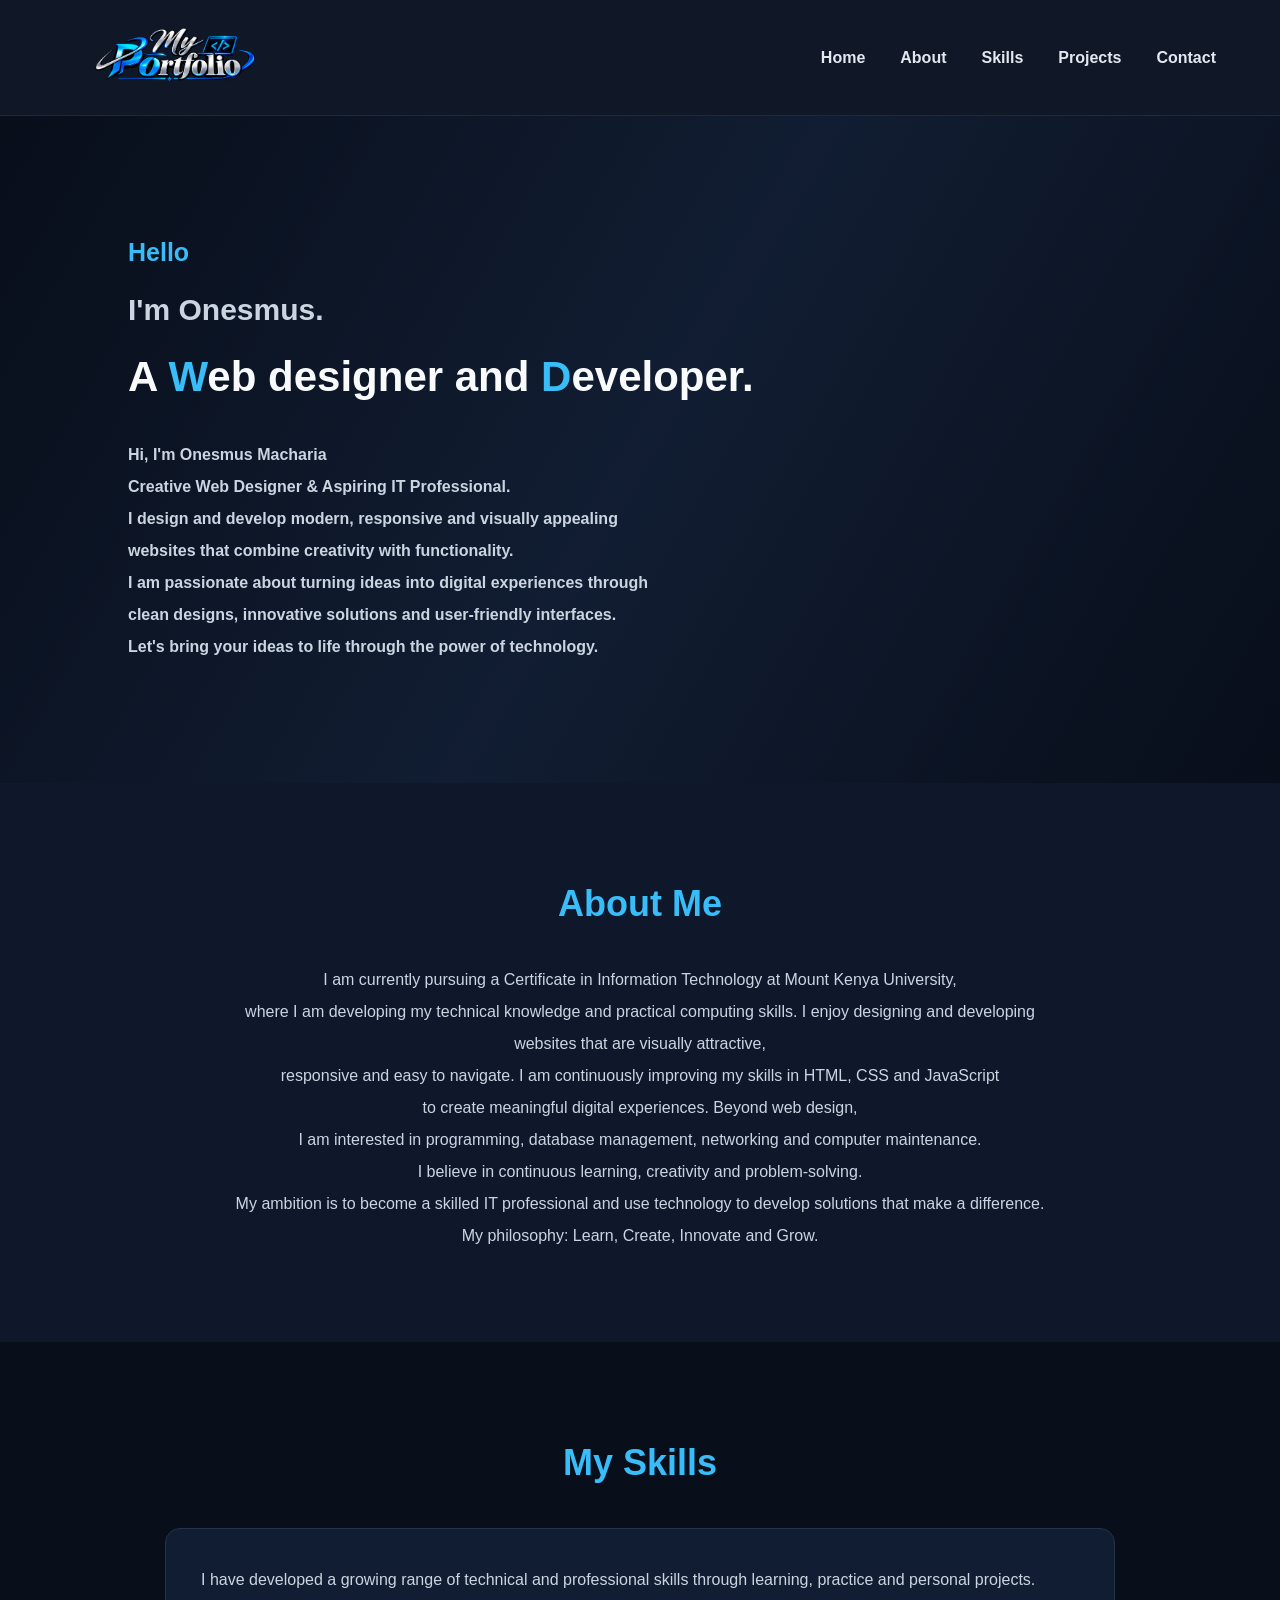
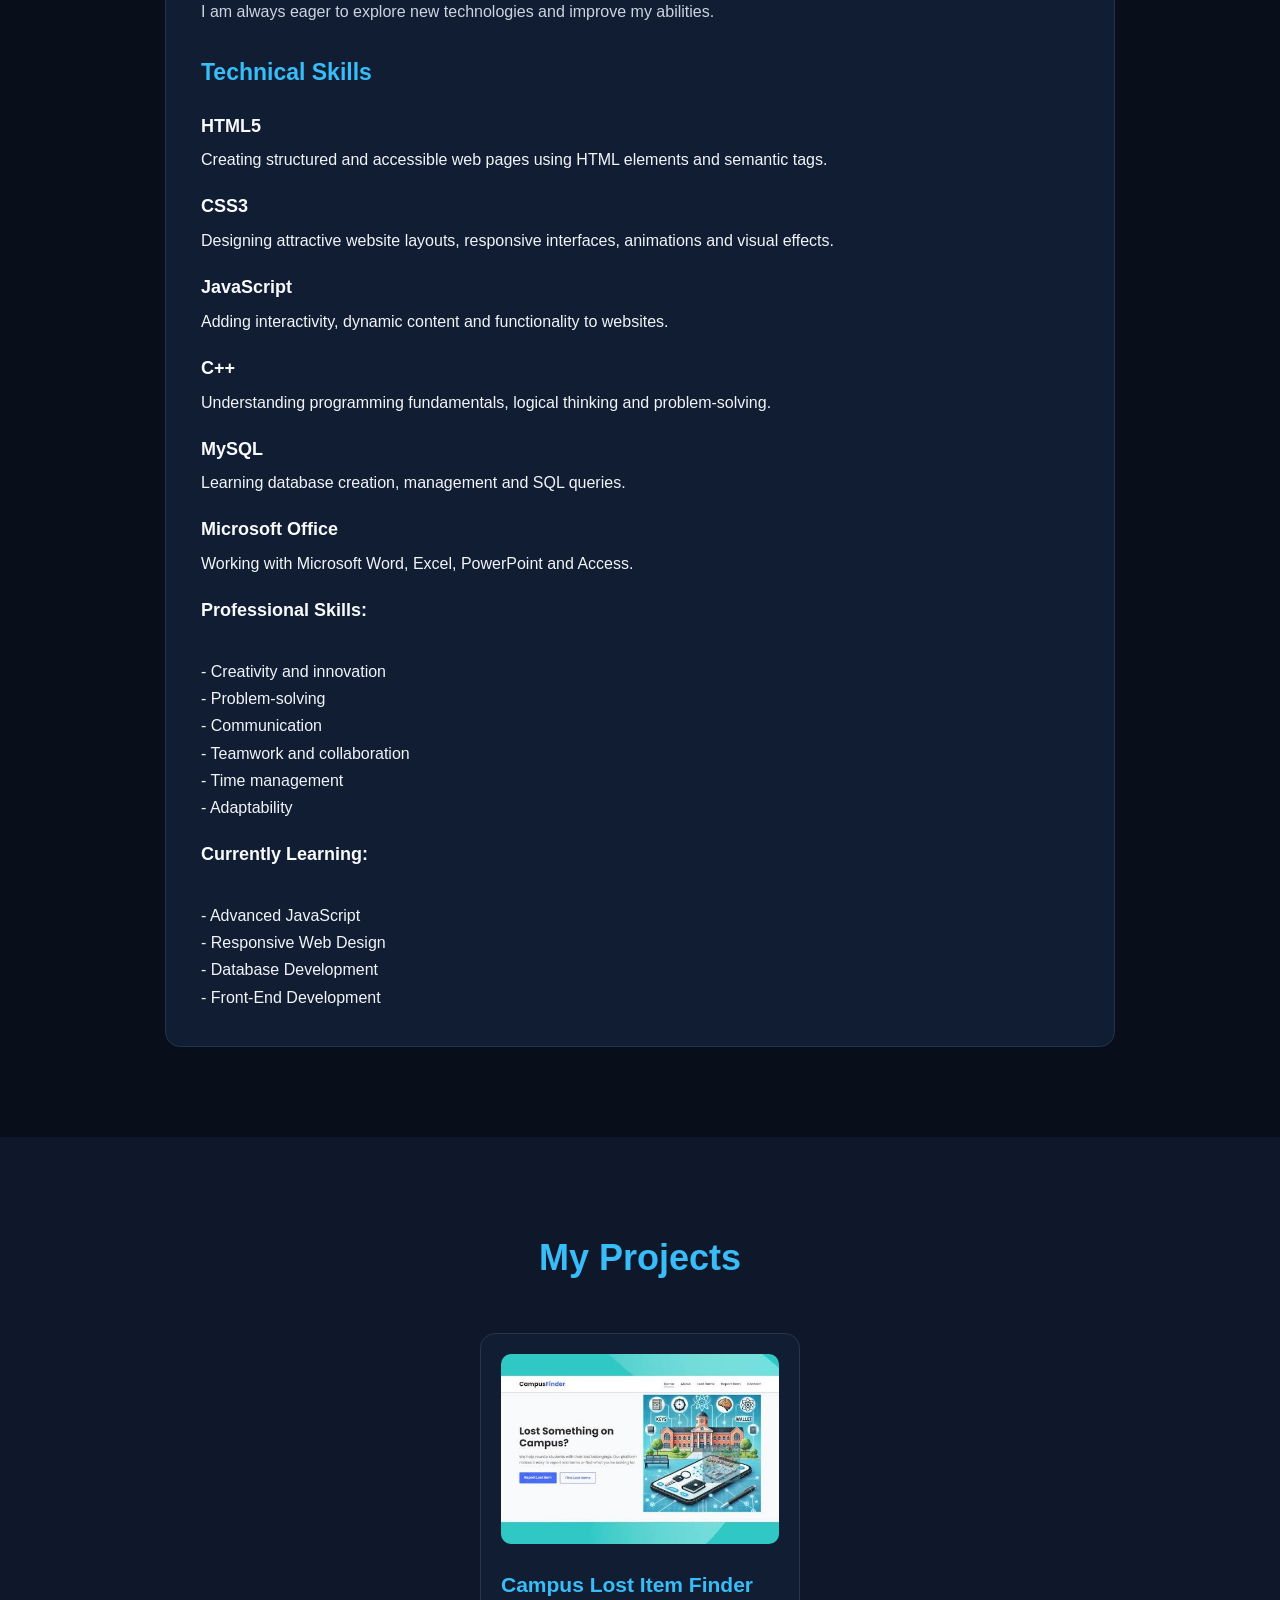
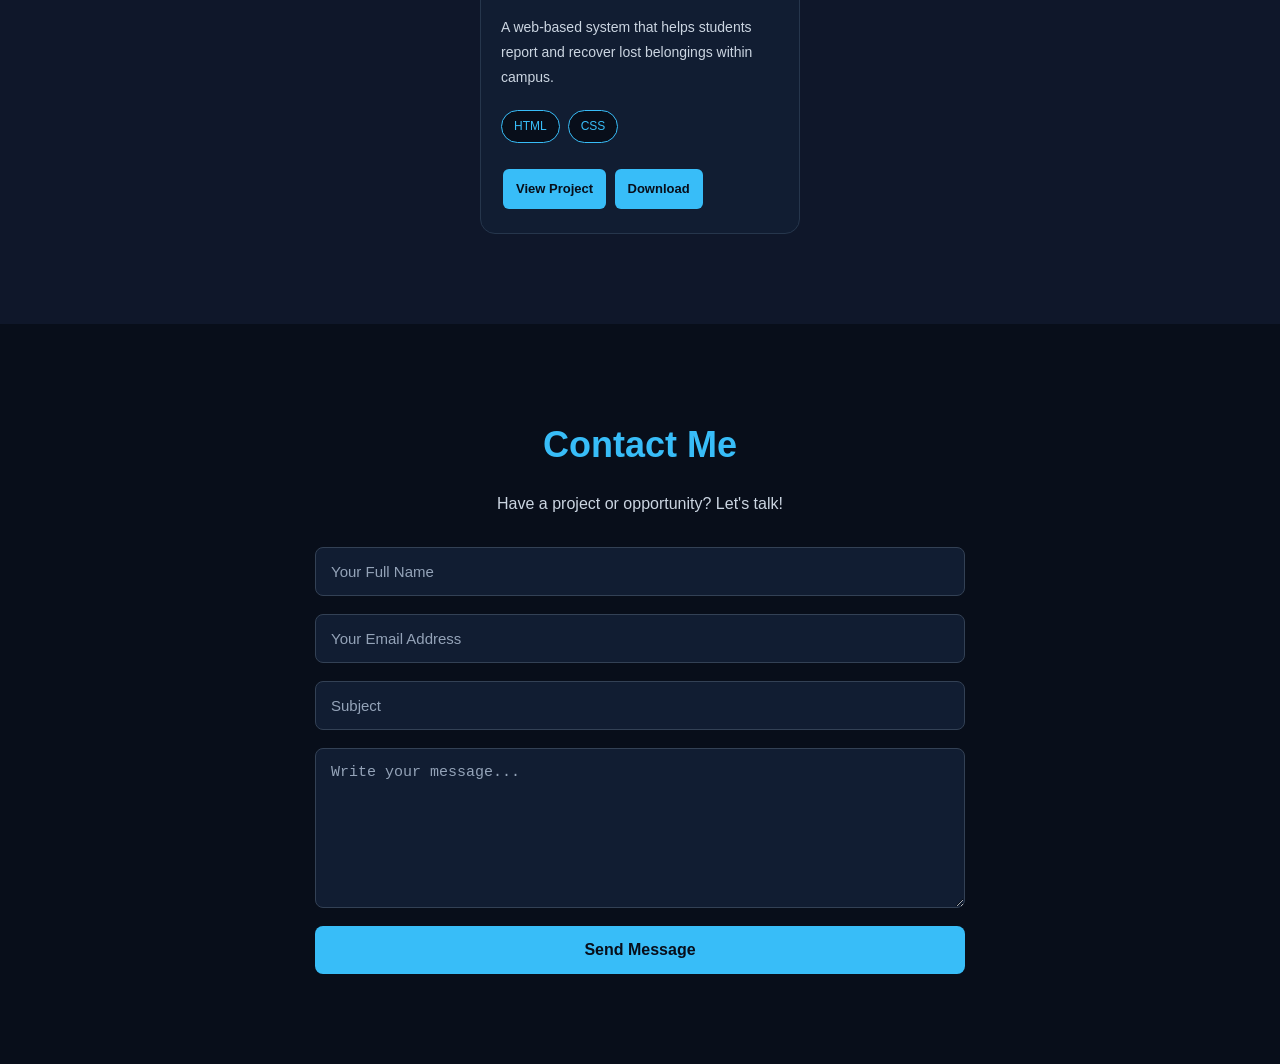
<file: index.html>
<!doctype html>
<html lang="en">
  <head>
    <meta charset="UTF-8" />
    <meta name="viewport" content="width=device-width, initial-scale=1.0" />
    <title>MY PORTFOLIO</title>
    <link rel="stylesheet" href="index.css" />
    <!-- //social media icons -->
    <link
      rel="stylesheet"
      href="https://use.fontawesome.com/releases/v5.15.4/css/all.css"
      integrity="sha384-DyZ88mC6Up2uqS4h/KRgHuoeGwBcD4Ng9SiP4dIRy0EXTlnuz47vAwmeGwVChigm"
      crossorigin="anonymous"
    />
  </head>
  <body>
    <div class="main">
      <div class="navbar">
         <div class="logo">
        <img src="logo.png" class="logo" />
      </div>
        <nav>
          <ul>
            <li><a href="#home">Home</a></li>
            <li><a href="#about">About</a></li>
            <li><a href="#skill">Skills</a></li>
            <li><a href="#projects">Projects</a></li>
            <li><a href="#contact">Contact</a></li>
          </ul>
        </nav>
      </div>
      <div class="home">
        <h1 id="home">Hello</h1>
        <h3>I'm Onesmus.</h3>
        <h1>
          <b>A <span>W</span>eb designer and <span>D</span>eveloper.</b>
        </h1>
       <p><b>Hi, I'm Onesmus Macharia<br>

 Creative Web Designer & Aspiring IT Professional.<br>

I design and develop modern, responsive and visually appealing <br>websites that combine creativity with functionality.<br>

I am passionate about turning ideas into digital experiences through <br>clean designs, innovative solutions and user-friendly interfaces.<br>

Let's bring your ideas to life through the power of technology.</b></p>
      </div>

      <div class="abtinfo">
        <h1 id="about">About Me</h1>
        <p>
          I am currently pursuing a Certificate in Information Technology at
          Mount Kenya University,<br />
          where I am developing my technical knowledge and practical computing
          skills. I enjoy designing and developing websites that are visually
          attractive,<br />
          responsive and easy to navigate. I am continuously improving my skills
          in HTML, CSS and JavaScript <br />to create meaningful digital
          experiences. Beyond web design,<br />
          I am interested in programming, database management, networking and
          computer maintenance.<br />

          I believe in continuous learning, creativity and problem-solving.<br />
          My ambition is to become a skilled IT professional and use technology
          to develop solutions that make a difference.<br />

          My philosophy: Learn, Create, Innovate and Grow.
        </p>
      </div>
      <div class="skills">
    <h1 class="title" id="skill"><b> My Skills</b></h1>
    <div class="skillinfo">

<p>I have developed a growing range of technical and professional skills through learning, practice and personal projects.<br> I am always eager to explore new technologies and improve my abilities.<br>

<h3><b>Technical Skills</b></h3>

<h4>HTML5</h4>

Creating structured and accessible web pages using HTML elements and semantic tags.<br>

<h4>CSS3</h4>
Designing attractive website layouts, responsive interfaces, animations and visual effects.<br>

<h4>JavaScript</h4>
Adding interactivity, dynamic content and functionality to websites.<br>

<h4>C++</h4>
Understanding programming fundamentals, logical thinking and problem-solving.<br>

<h4>MySQL</h4>
Learning database creation, management and SQL queries.<br>

<h4>Microsoft Office</h4>
Working with Microsoft Word, Excel, PowerPoint and Access.<br>

 <h4>Professional Skills:</h4><br>
- Creativity and innovation<br>
- Problem-solving<br>
- Communication<br>
- Teamwork and collaboration<br>
- Time management<br>
- Adaptability<br>

 <h4>Currently Learning:</h4><br>

- Advanced JavaScript<br>
- Responsive Web Design<br>
- Database Development<br>
- Front-End Development</p>
</div>
    </div>


<div class="projects" id="projects">

    <h2>My Projects</h2>

    <div class="project-container">

        <div class="project-card">

            <img src="clif.jpg"
                 alt="Campus Lost Item Finder">

            <h3>Campus Lost Item Finder</h3>

            <p>
                A web-based system that helps
                students report and recover
                lost belongings within campus.
            </p>

            <div class="tech">
                <span>HTML</span>
                <span>CSS</span>
            </div>

            <a href="clif.jpg">View Project</a>

            <a href="clif.jpg" download>Download</a>

        </div>

    </div>

  </div>



    <div class="contact" id="contact">

    <h2>Contact Me</h2>

    <p>
        Have a project or opportunity?
        Let's talk!
    </p>

    <form id="contact-form" action="https://formspree.io/f/xdegpjrq" method="POST" >

        <input type="text"
        name="name"
        placeholder="Your Full Name"
        required>

        <input type="email"
        name="email"
        placeholder="Your Email Address"
        required>

        <input type="text"
        name="subject"
        placeholder="Subject"
        required>
        

        <textarea
        name="message"
        placeholder="Write your message..."
        required></textarea>

        <button type="submit">
            Send Message
        </button>

    </form>
    <script>
      const form =document.getElementById("contact-form")

      form.addEventListener("submit", (e)=>{
        e.preventDefault();
        const formData = new FormData(form);
        fetch(form.action, {
          method: "POST",
          body: formData,
          headers: {
            'Accept': 'application/json'
          }
        }).then(response => {
          if (response.ok) {
            alert("Thank you for your message!");
            form.reset(); //clear
          } else {
            alert("Oops! There was a problem submitting your form.");
          }
        }).catch(error => {
          alert("Oops! There was a problem submitting your form.");
        });
      });

      //setTimeout(() => {
        //   alert("Thank you for your message!");
        //   form.reset(); //clear
        // }, 1000);
    </script>
  </div>
    </div>
  </body>
</html>
</file>
<file: index.css>
/* 1. GENERAL PAGE */

* {
    margin: 0;
    padding: 0;
    box-sizing: border-box;
    scroll-behavior:auto;
}

body {
    background: #080e1a;
    color: #f1f5f9;
    font-family: Arial, Helvetica, sans-serif;
    line-height: 1.7;
}

.main {
    width: 100%;
    min-height: 100vh;
    overflow: hidden;
}





   /* 2. LOGO */

.logo {
    display: flex;
    align-items: center;
}

.logo img {
    width: 200px;
    height: 75px;
    object-fit: contain;
    margin: 10px 10px;
}



   /* 3. NAVIGATION BAR */

.navbar {
    width: 100%;
    min-height: 85px;
    background: #101827;
    display: flex;
    align-items: center;
    justify-content: flex-end;
    padding: 10px 5%;
    border-bottom: 1px solid #1e293b;
    position: sticky;
    top: 0;
    z-index: 1000;
}

.navbar nav {
    display: flex;
    align-items: center;
    justify-content: flex-end;
    width: 100%;
}

.navbar ul {
    display: flex;
    align-items: center;
    list-style: none;
    gap: 35px;
}

.navbar ul li a {
    color: #e2e8f0;
    text-decoration: none;
    font-size: 16px;
    font-weight: 600;
    transition: 0.3s ease;
}

.navbar ul li a:hover {
    color: #38bdf8;
}



   /* 4. HOME */

.home {
    min-height: 600px;
    padding: 120px 10%;
    display: flex;
    flex-direction: column;
    justify-content: center;
    align-items: flex-start;
    background: linear-gradient(
        120deg,
        #080e1a,
        #111d32,
        #080e1a
    );
}

.home h1 {
    font-size: 42px;
    line-height: 1.3;
    margin-bottom: 15px;
    color: #f8fafc;
}

.home h1:first-child {
    color: #38bdf8;
    font-size: 25px;
}

.home h3 {
    font-size: 30px;
    color: #cbd5e1;
    margin-bottom: 15px;
}

.home h1 span {
    color: #38bdf8;
}

.home p {
    color: #cbd5e1;
    font-size: 16px;
    line-height: 2;
    margin-top: 20px;
    max-width: 750px;
}



   /* 5. ABOUT */

.abtinfo {
    padding: 90px 10%;
    background: #0f172a;
    text-align: center;
}

.abtinfo h1 {
    color: #38bdf8;
    font-size: 36px;
    margin-bottom: 30px;
}

.abtinfo p {
    color: #cbd5e1;
    font-size: 16px;
    line-height: 2;
    max-width: 850px;
    margin: auto;
}




   /* 6. SKILLS */

.skills {
    padding: 90px 10%;
    background: #080e1a;
}

.skills .title {
    text-align: center;
    color: #38bdf8;
    font-size: 36px;
    margin-bottom: 35px;
}

.skillinfo {
    max-width: 950px;
    margin: auto;
    background: #111d32;
    padding: 35px;
    border: 1px solid #243449;
    border-radius: 15px;
}

.skillinfo p {
    color: #cbd5e1;
    font-size: 16px;
    line-height: 2;
}

.skillinfo h3 {
    color: #38bdf8;
    font-size: 23px;
    margin: 25px 0 15px;
}

.skillinfo h4 {
    color: #f8fafc;
    font-size: 18px;
    margin-top: 18px;
    margin-bottom: 5px;
}



   /* 7. PROJECTS */

.projects {
    padding: 90px 10%;
    background: #0f172a;
    text-align: center;
}

.projects h2 {
    color: #38bdf8;
    font-size: 36px;
    margin-bottom: 45px;
}

.project-container {
    display: flex;
    justify-content: center;
    align-items: stretch;
    flex-wrap: wrap;
    gap: 30px;
}

.project-card {
    width: 320px;
    background: #111d32;
    border: 1px solid #26364c;
    border-radius: 15px;
    padding: 20px;
    text-align: left;
    transition: 0.4s ease;
}

.project-card:hover {
    transform: translateY(10px);
    border-color: #38bdf8;
    box-shadow: 0 12px 30px rgba(56, 139, 248, 0.15);
}

.project-card img {
    width: 100%;
    height: 190px;
    object-fit: cover;
    border-radius: 10px;
    margin-bottom: 15px;
}

.project-card h3 {
    color: #38bdf8;
    font-size: 21px;
    margin-bottom: 12px;    
}

.project-card p {
    color: #cbd5e1;
    font-size: 14px;
    line-height: 1.8;
    margin-bottom: 20px;
}

.tech {
    display: flex;
    flex-wrap: wrap;
    gap: 8px;
    margin-bottom: 22px;
}

.tech span {
    background: #080e1a;
    color: #38bdf8;
    border: 1px solid #38bdf8;
    padding: 5px 12px;
    border-radius: 20px;
    font-size: 12px;
}

.project-card a {
    display: inline-block;
    background: #38bdf8;
    color: #080e1a;
    text-decoration: none;
    font-size: 13px;
    font-weight: bold;
    padding: 9px 13px;
    border-radius: 6px;
    margin: 4px 2px;
    transition: 0.3s ease;
}

.project-card a:hover {
    background: #f8fafc;
    transform: scale(1.05);
}



   /* 8. CONTACT */

.contact {
    padding: 90px 10%;
    background: #080e1a;
    text-align: center;
}

.contact h2 {
    color: #38bdf8;
    font-size: 36px;
    margin-bottom: 15px;
}

.contact p {
    color: #cbd5e1;
    margin-bottom: 30px;
    font-size: 16px;
}

.contact form {
    max-width: 650px;
    margin: auto;
    display: flex;
    flex-direction: column;
    gap: 18px;
}

.contact input,
.contact textarea {
    width: 100%;
    padding: 15px;
    background: #111d32;
    color: white;
    border: 1px solid #334155;
    border-radius: 8px;
    outline: none;
    font-size: 15px;
    transition: 0.3s ease;
}

/* .contact input:focus,
.contact textarea:focus {
    border-color: #38bdf8;
    box-shadow: 0 0 8px rgba(56, 189, 248, 0.2);
} */

.contact textarea {
    height: 160px;
    resize: vertical;
}

.contact input::placeholder,
.contact textarea::placeholder {
    color: #94a3b8;
}

.contact button {
    padding: 15px;
    background: #38bdf8;
    color: #080e1a;
    border: none;
    border-radius: 8px;
    font-size: 16px;
    font-weight: bold;
    cursor: pointer;
    transition: 0.3s ease;
}

.contact button:hover {
    background: #f8fafc;
    transform: translateY(-3px);
}
</file>
